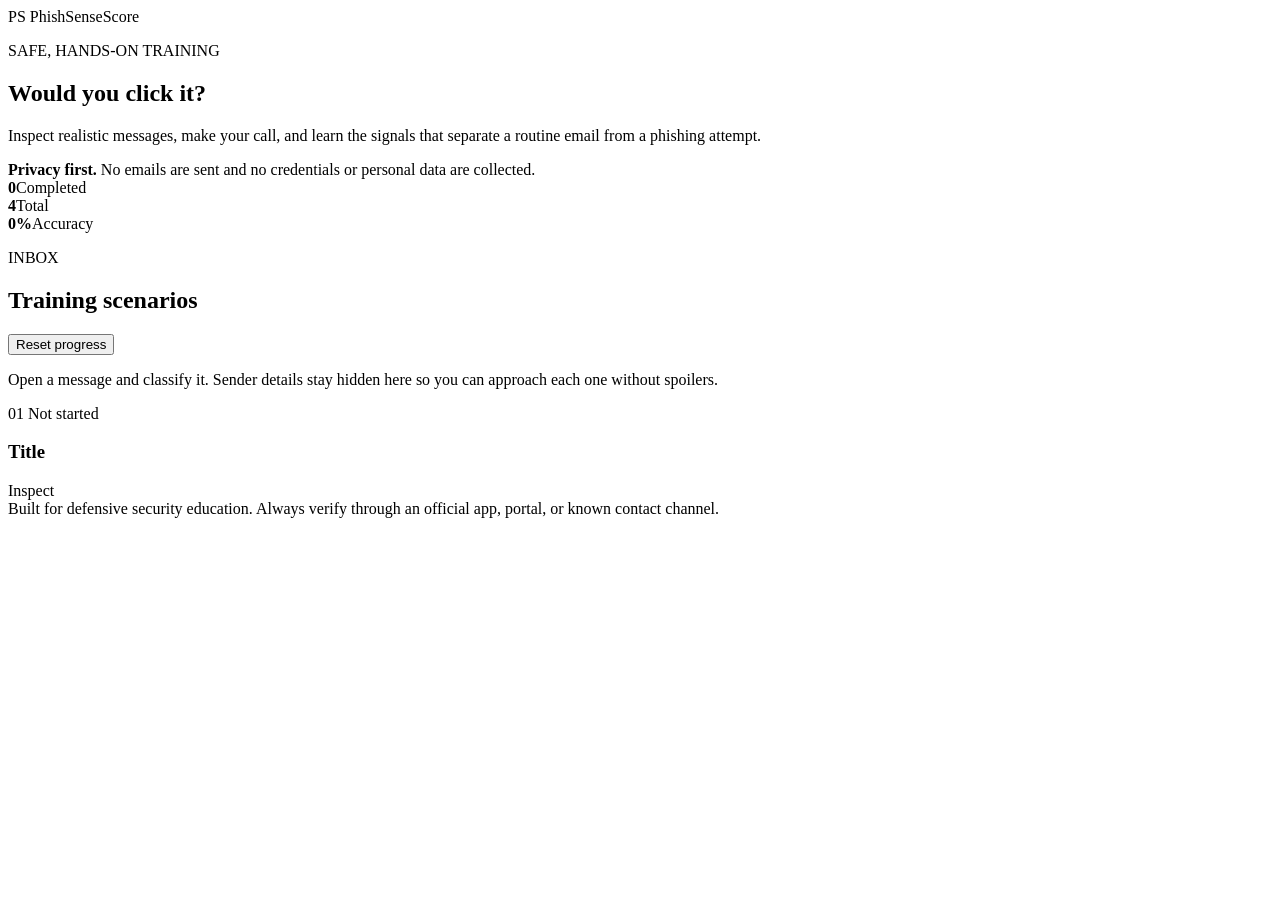
<file: src/main/resources/templates/index.html>
<!DOCTYPE html><html lang="en" xmlns:th="http://www.thymeleaf.org"><head>
<meta charset="UTF-8"><meta name="viewport" content="width=device-width,initial-scale=1">
<meta name="description" content="Practice identifying phishing messages in a safe simulator.">
<title>PhishSense — Phishing Awareness Simulator</title><link rel="stylesheet" th:href="@{/styles.css}"></head>
<body><header class="site-header"><nav class="container nav" aria-label="Primary"><a class="brand" th:href="@{/}"><span class="brand-mark">PS</span> PhishSense</a><a class="text-link" th:href="@{/score}">Score</a></nav></header>
<main><section class="hero container"><p class="eyebrow">SAFE, HANDS-ON TRAINING</p><h1>Would you click it?</h1>
<p class="hero-copy">Inspect realistic messages, make your call, and learn the signals that separate a routine email from a phishing attempt.</p>
<div class="notice"><strong>Privacy first.</strong> No emails are sent and no credentials or personal data are collected.</div>
<div class="stats" aria-label="Training progress"><div><strong th:text="${state.totalAnswered}">0</strong><span>Completed</span></div><div><strong th:text="${totalScenarios}">4</strong><span>Total</span></div><div><strong th:text="${state.accuracyPercentage+'%'}">0%</strong><span>Accuracy</span></div></div></section>
<section class="container scenario-section"><div class="section-heading"><div><p class="eyebrow">INBOX</p><h2>Training scenarios</h2></div>
<form th:if="${state.totalAnswered>0}" th:action="@{/reset}" method="post" onsubmit="return confirm('Reset all training progress?')"><button class="button secondary">Reset progress</button></form></div>
<p class="section-copy">Open a message and classify it. Sender details stay hidden here so you can approach each one without spoilers.</p>
<div class="scenario-grid"><article class="scenario-card" th:each="s,iter:${scenarios}">
<div class="card-topline"><span class="number" th:text="${#numbers.formatInteger(iter.index+1,2)}">01</span>
<span class="status" th:classappend="${state.answeredCorrectly.containsKey(s.id())?(state.answeredCorrectly.get(s.id())?' correct':' incorrect'):''}" th:text="${state.answeredCorrectly.containsKey(s.id())?(state.answeredCorrectly.get(s.id())?'Correct':'Review'):'Not started'}">Not started</span></div>
<h3 th:text="${s.title()}">Title</h3><p th:text="${s.difficulty().label()+' difficulty'}"></p>
<a class="button" th:href="@{'/scenario/'+${s.id()}}" th:text="${state.answeredCorrectly.containsKey(s.id())?'Review scenario':'Inspect message'}">Inspect</a></article></div></section></main>
<footer class="container footer">Built for defensive security education. Always verify through an official app, portal, or known contact channel.</footer></body></html>
</file>
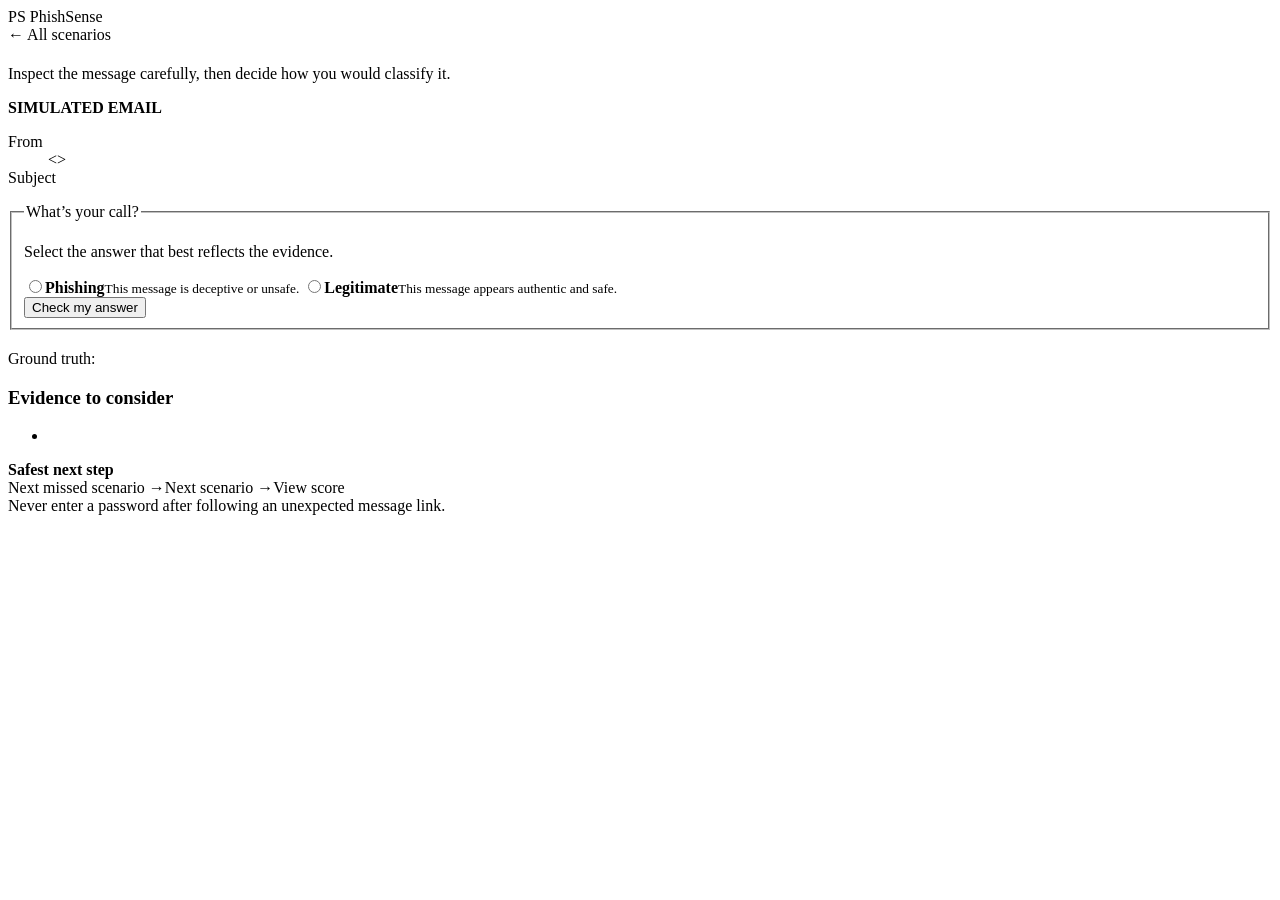
<file: src/main/resources/templates/scenario.html>
<!DOCTYPE html><html lang="en" xmlns:th="http://www.thymeleaf.org"><head>
<meta charset="UTF-8"><meta name="viewport" content="width=device-width,initial-scale=1"><title th:text="${scenario.title()+' — PhishSense'}">Scenario</title><link rel="stylesheet" th:href="@{/styles.css}"></head>
<body><header class="site-header"><nav class="container nav"><a class="brand" th:href="@{/}"><span class="brand-mark">PS</span> PhishSense</a><span class="nav-progress" th:text="${state.totalAnswered+' of '+totalScenarios+' complete'}"></span></nav></header>
<main class="container narrow"><a class="back-link" th:href="@{/}">← All scenarios</a><div class="page-heading"><p class="eyebrow" th:text="${scenario.difficulty().label()+' SCENARIO'}"></p><h1 th:text="${scenario.title()}"></h1><p>Inspect the message carefully, then decide how you would classify it.</p></div>
<article class="email-card" aria-label="Simulated email"><div class="email-toolbar"><span></span><span></span><span></span><strong>SIMULATED EMAIL</strong></div>
<dl class="email-headers"><div><dt>From</dt><dd><strong th:text="${scenario.fromDisplay()}"></strong> &lt;<span th:text="${scenario.fromEmail()}"></span>&gt;</dd></div><div><dt>Subject</dt><dd th:text="${scenario.subject()}"></dd></div></dl><div class="email-body" th:text="${scenario.body()}"></div></article>
<form th:unless="${param.result}" class="decision-card" th:action="@{'/scenario/'+${scenario.id()}+'/answer'}" method="post"><fieldset><legend>What’s your call?</legend><p>Select the answer that best reflects the evidence.</p><div class="choices">
<label class="choice"><input type="radio" name="choice" value="PHISHING" required><span><strong>Phishing</strong><small>This message is deceptive or unsafe.</small></span></label>
<label class="choice"><input type="radio" name="choice" value="LEGIT" required><span><strong>Legitimate</strong><small>This message appears authentic and safe.</small></span></label></div><button class="button">Check my answer</button></fieldset></form>
<section class="result-card" th:if="${param.result}" aria-live="polite" th:classappend="${state.answeredCorrectly.get(scenario.id())?' success':' needs-review'}">
<p class="eyebrow" th:text="${state.answeredCorrectly.get(scenario.id())?'CORRECT':'KEEP INVESTIGATING'}"></p>
<h2 th:text="${state.answeredCorrectly.get(scenario.id())?'Good call.':'Not quite—but this is how you learn.'}"></h2>
<p>Ground truth: <strong th:text="${scenario.isPhishing()?'Phishing':'Legitimate'}"></strong></p><h3>Evidence to consider</h3><ul><li th:each="i:${scenario.indicators()}" th:text="${i}"></li></ul>
<div class="safe-action"><strong>Safest next step</strong><span th:text="${scenario.safeAction()}"></span></div><div class="result-actions"><a class="button" th:if="${param.review}" th:href="@{'/review/next/'+${scenario.id()}}">Next missed scenario →</a><a class="button" th:unless="${param.review}" th:href="@{'/scenario/'+${scenario.id()}+'/next'}">Next scenario →</a><a class="button secondary" th:href="@{/score}">View score</a></div></section></main>
<footer class="container footer">Never enter a password after following an unexpected message link.</footer></body></html>
</file>
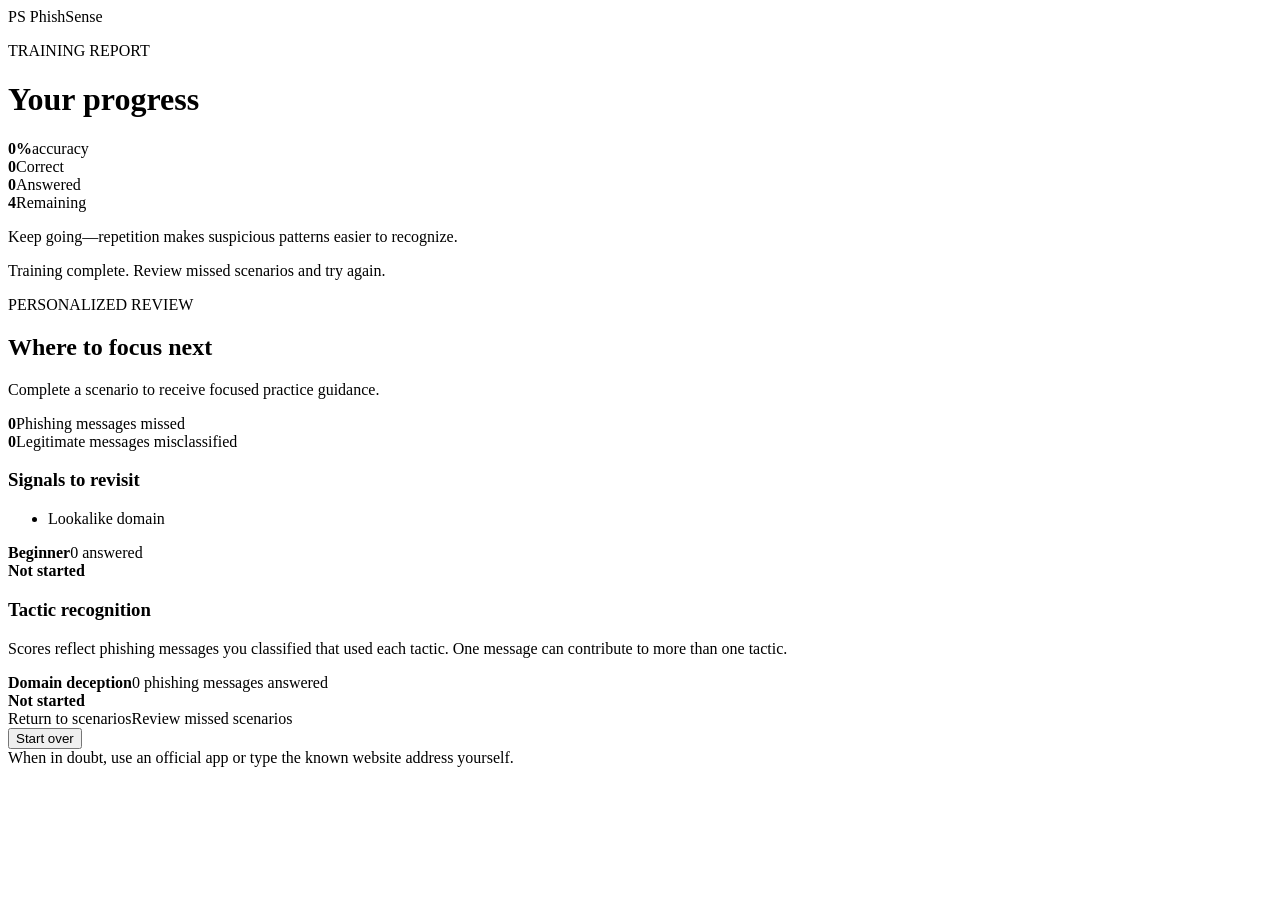
<file: src/main/resources/templates/score.html>
<!DOCTYPE html><html lang="en" xmlns:th="http://www.thymeleaf.org"><head><meta charset="UTF-8"><meta name="viewport" content="width=device-width,initial-scale=1"><title>Your score — PhishSense</title><link rel="stylesheet" th:href="@{/styles.css}"></head>
<body><header class="site-header"><nav class="container nav"><a class="brand" th:href="@{/}"><span class="brand-mark">PS</span> PhishSense</a></nav></header>
<main class="container narrow score-page"><p class="eyebrow">TRAINING REPORT</p><h1>Your progress</h1><div class="score-ring" role="img" th:aria-label="${'Accuracy: '+state.accuracyPercentage+' percent'}"><strong th:text="${state.accuracyPercentage+'%'}">0%</strong><span>accuracy</span></div>
<div class="score-summary"><div><strong th:text="${state.correct}">0</strong><span>Correct</span></div><div><strong th:text="${state.totalAnswered}">0</strong><span>Answered</span></div><div><strong th:text="${totalScenarios-state.totalAnswered}">4</strong><span>Remaining</span></div></div>
<div class="progress" role="progressbar" aria-label="Scenario completion" aria-valuemin="0" th:aria-valuemax="${totalScenarios}" th:aria-valuenow="${state.totalAnswered}"><div class="bar" th:style="'width:'+(${totalScenarios}==0?0:(${state.totalAnswered}*100/${totalScenarios}))+'%'"></div></div>
<p th:if="${state.totalAnswered<totalScenarios}">Keep going—repetition makes suspicious patterns easier to recognize.</p><p th:if="${state.totalAnswered==totalScenarios}">Training complete. Review missed scenarios and try again.</p>
<section class="learner-report" aria-labelledby="report-heading"><p class="eyebrow">PERSONALIZED REVIEW</p><h2 id="report-heading">Where to focus next</h2><p th:text="${report.focusMessage}">Complete a scenario to receive focused practice guidance.</p>
<div class="report-metrics"><div><strong th:text="${report.missedPhishing}">0</strong><span>Phishing messages missed</span></div><div><strong th:text="${report.missedLegitimate}">0</strong><span>Legitimate messages misclassified</span></div></div>
<div class="signal-review" th:if="${!report.phishingSignalsToReview.isEmpty()}"><h3>Signals to revisit</h3><ul><li th:each="signal:${report.phishingSignalsToReview}" th:text="${signal}">Lookalike domain</li></ul></div>
<div class="difficulty-list"><div class="difficulty-row" th:each="difficulty:${report.difficultyBreakdown}"><div><strong th:text="${difficulty.label}">Beginner</strong><span th:text="${difficulty.answered+' answered'}">0 answered</span></div><strong th:text="${difficulty.answered==0?'Not started':difficulty.accuracyPercentage+'% correct'}">Not started</strong></div></div>
<section class="tactic-breakdown" aria-labelledby="tactic-heading"><h3 id="tactic-heading">Tactic recognition</h3><p>Scores reflect phishing messages you classified that used each tactic. One message can contribute to more than one tactic.</p><div class="difficulty-list"><div class="difficulty-row" th:each="tactic:${report.tacticBreakdown}"><div><strong th:text="${tactic.label}">Domain deception</strong><span th:text="${tactic.answered+' phishing messages answered'}">0 phishing messages answered</span></div><strong th:text="${tactic.answered==0?'Not started':tactic.accuracyPercentage+'% correct'}">Not started</strong></div></div></section></section>
<div class="result-actions"><a class="button" th:href="@{/}">Return to scenarios</a><a class="button secondary" th:if="${state.correct<state.totalAnswered}" th:href="@{/review}">Review missed scenarios</a><form th:action="@{/reset}" method="post" onsubmit="return confirm('Reset all training progress?')"><button class="button secondary">Start over</button></form></div></main><footer class="container footer">When in doubt, use an official app or type the known website address yourself.</footer></body></html>
</file>
